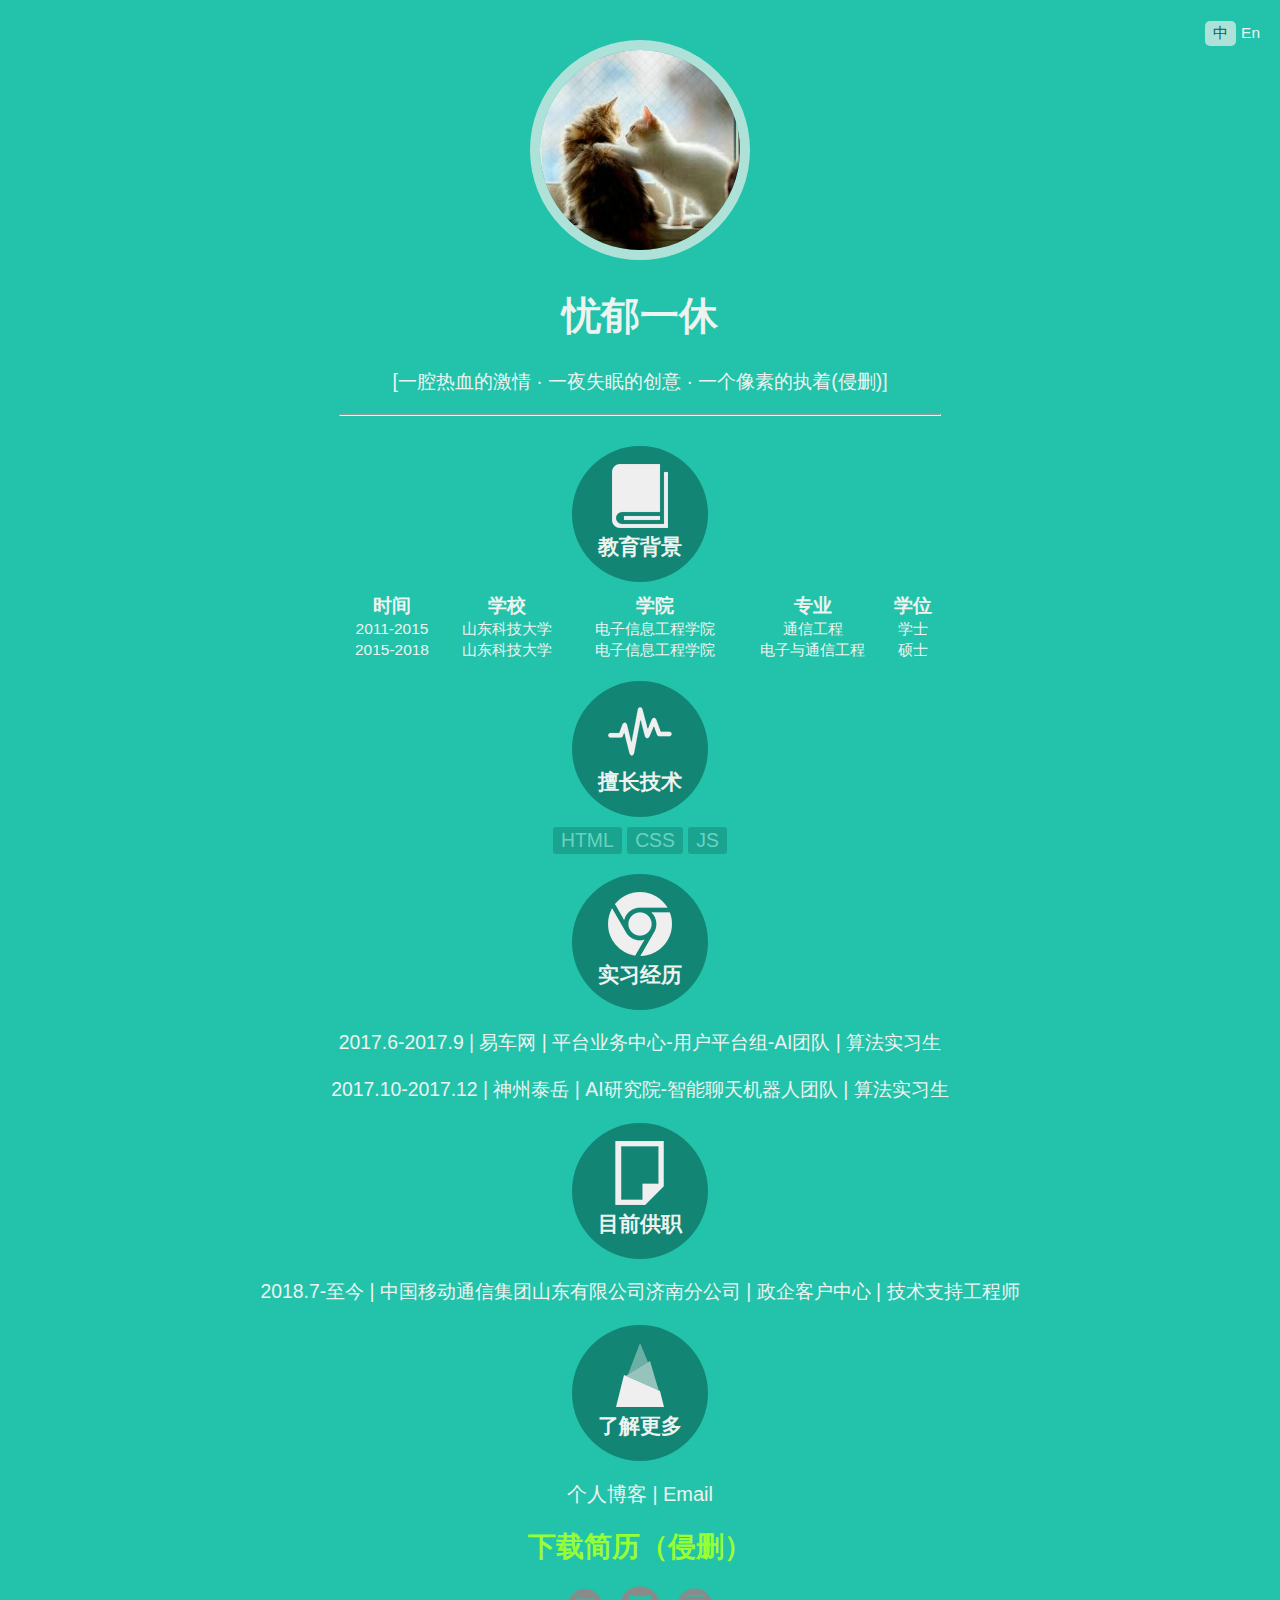
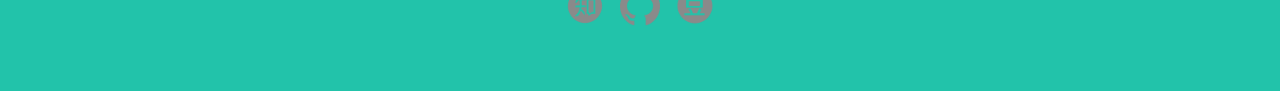
<file: day4/index.html>
<!doctype html>
<html>

<head>
    <meta charset="utf-8">
    <meta name="viewport" content="width=100% initial-scale=1">
    <link rel="stylesheet" href="css/main.css" type="text/css">
    <title>忧郁一休</title>
</head>

<body>
    <div class="index">
        <div class="menu">
            <a class="lang selected" href="#">中</a>
            <a class="lang links" href="http://www.baidu.com">En</a>
        </div>
        <div class="summary">
            <a href="#" class="links"><img src="img/avatar.jpg" id="avatar"></a>
            <h1><a href="https://github.com/youyuyixiu" target="_blank" class="links">忧郁一休</a></h1>
            <p>[一腔热血的激情 · 一夜失眠的创意 · 一个像素的执着(侵删)]</p>
        </div>
        <hr>
        <div class="education">
            <a href="http://www.sdust.edu.cn/" target="_blank" class="links"><img src="img/education.png" alt="山东科技大学">
                <h2>教育背景</h2>
            </a>
            <table class="table" cellpadding="0" cellspacing="0">
                <tr>
                    <th>时间</th>
                    <th>学校</th>
                    <th>学院</th>
                    <th>专业</th>
                    <th>学位</th>
                </tr>
                <tr>
                    <td>2011-2015</td>
                    <td>山东科技大学</td>
                    <td>电子信息工程学院</td>
                    <td>通信工程</td>
                    <td>学士</td>
                </tr>
                <tr>
                    <td>2015-2018</td>
                    <td>山东科技大学</td>
                    <td>电子信息工程学院</td>
                    <td>电子与通信工程</td>
                    <td>硕士</td>
                </tr>
            </table>
        </div>
        <div class="professions">
            <a href="https://developer.mozilla.org/zh-CN/docs/Web" target="_blank" class="links"><img
                    src="img/professions.png" alt="MDN">
                <h2>擅长技术</h2>
            </a>
            <div class="tags">HTML</div>
            <div class="tags">CSS</div>
            <div class="tags">JS</div>
        </div>
        <div class="internship">
            <a href="https://www.zhipin.com/" target="_blank" class="links"><img src="img/internship.png" alt="Boss直聘">
                <h2>实习经历</h2>
            </a>
            <p>2017.6-2017.9 | <a href="http://beijing.bitauto.com/" target="_blank" class="links">易车网</a> |
                平台业务中心-用户平台组-AI团队 | 算法实习生</p>
            <p>2017.10-2017.12 | <a href="https://www.ultrapower.com.cn/portal/ultraWeb.action" target="_blank"
                    class="links">神州泰岳</a> | AI研究院-智能聊天机器人团队 | 算法实习生</p>
        </div>
        <div class="current_position">
            <a href="http://www.10086.cn/index/sd/index_531_531.html" target="_blank" class="links"><img
                    src="img/current_position.png" alt="中国移动">
                <h2>目前供职</h2>
            </a>
            <p>2018.7-至今 | <a href="http://www.10086.cn/index/sd/index_531_531.html" target="_blank"
                    class="links">中国移动通信集团山东有限公司济南分公司</a> | 政企客户中心 | 技术支持工程师</p>
        </div>
        <div class="learn_more">
            <a href="https://github.com/youyuyixiu/ife" target="_blank" class="links"><img src="img/learn_more.png"
                    alt="IFE">
                <h2>了解更多</h2>
            </a>
            <p class="more"><a href="https://blog.csdn.net/youyuyixiu" target="_blank" class="links">个人博客</a></p> | <p
                class="more"><a href="mailto:xiaoshuyi123@163.com" class="links">Email</a></p>
            <h2><a href="Web Front-End Wenli Zhang.pdf" target="_blank" class="links highlight">下载简历（侵删）</a></h2>
            <div class="contact">
                <a class="social" href="https://www.zhihu.com/people/xiao-shu-yi-529/activities" target="_blank" title="Follow me in zhihu"><img src="img/知乎.png"></a>
                <a class="social" href="https://github.com/youyuyixiu" target="_blank" title="Follow me in github"><img src="img/github.png"></a>
                <a class="social" href="https://www.douban.com/people/63749393/" target="_blank" title="Follow me in douban"><img src="img/豆瓣.png"></a>
            </div>
        </div>
    </div>
</body>

</html>
</file>
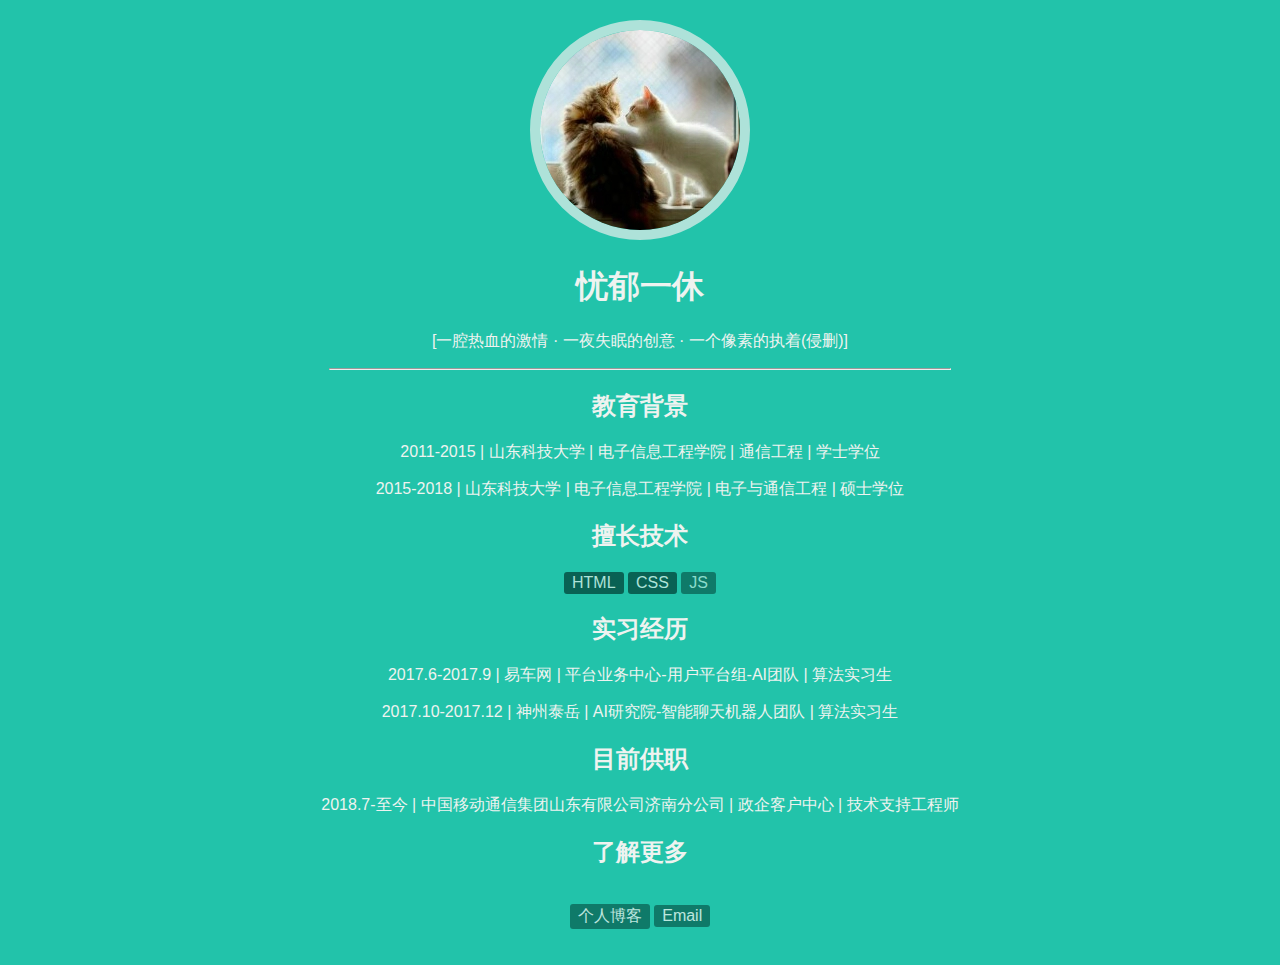
<file: day2/cv-xsy.html>
<!doctype html>
<html>
    <head>
        <meta charset="utf-8">
        <link rel="stylesheet" href="css/main.css" type="text/css">
        <title>忧郁一休</title>
    </head>
    <body>
        <div class="cv">
            <div class="summary">
                <a href="#"><img src="img/avatar.jpg" id="avatar"></a>
                <h1><a href="https://github.com/youyuyixiu" target="_blank" class="links">忧郁一休</a></h1>
                <p>[一腔热血的激情 · 一夜失眠的创意 · 一个像素的执着(侵删)]</p>
            </div>
            <hr>
            <div class="education">
                <h2>教育背景</h2>
                <p>2011-2015 | 山东科技大学 | 电子信息工程学院 | 通信工程 | 学士学位</p>
                <p>2015-2018 | 山东科技大学 | 电子信息工程学院 | 电子与通信工程 | 硕士学位</p>
            </div>
            <div class="professions">
                <h2>擅长技术</h2>
                <div class="tags expert">HTML</div>
                <div class="tags expert">CSS</div>
                <div class="tags familiar">JS</div>
            </div>
            <div class="internship">
                <h2>实习经历</h2>
                <p>2017.6-2017.9 | 易车网 | 平台业务中心-用户平台组-AI团队 | 算法实习生</p>
                <p>2017.10-2017.12 | 神州泰岳 | AI研究院-智能聊天机器人团队 | 算法实习生</p>
            </div>
            <div class="current_position">
                <h2>目前供职</h2>
                <p>2018.7-至今 | 中国移动通信集团山东有限公司济南分公司 | 政企客户中心 | 技术支持工程师</p>
            </div>
            <div class="learn_more">
                <h2>了解更多</h2>
                <p class="more"><a href="https://blog.csdn.net/youyuyixiu" target="_blank" class="links">个人博客</a></p>
                <p class="more"><a href="mailto:xiaoshuyi123@163.com" class="links">Email</a></p>
            </div>
        </div>
    </body>
</html>
</file>
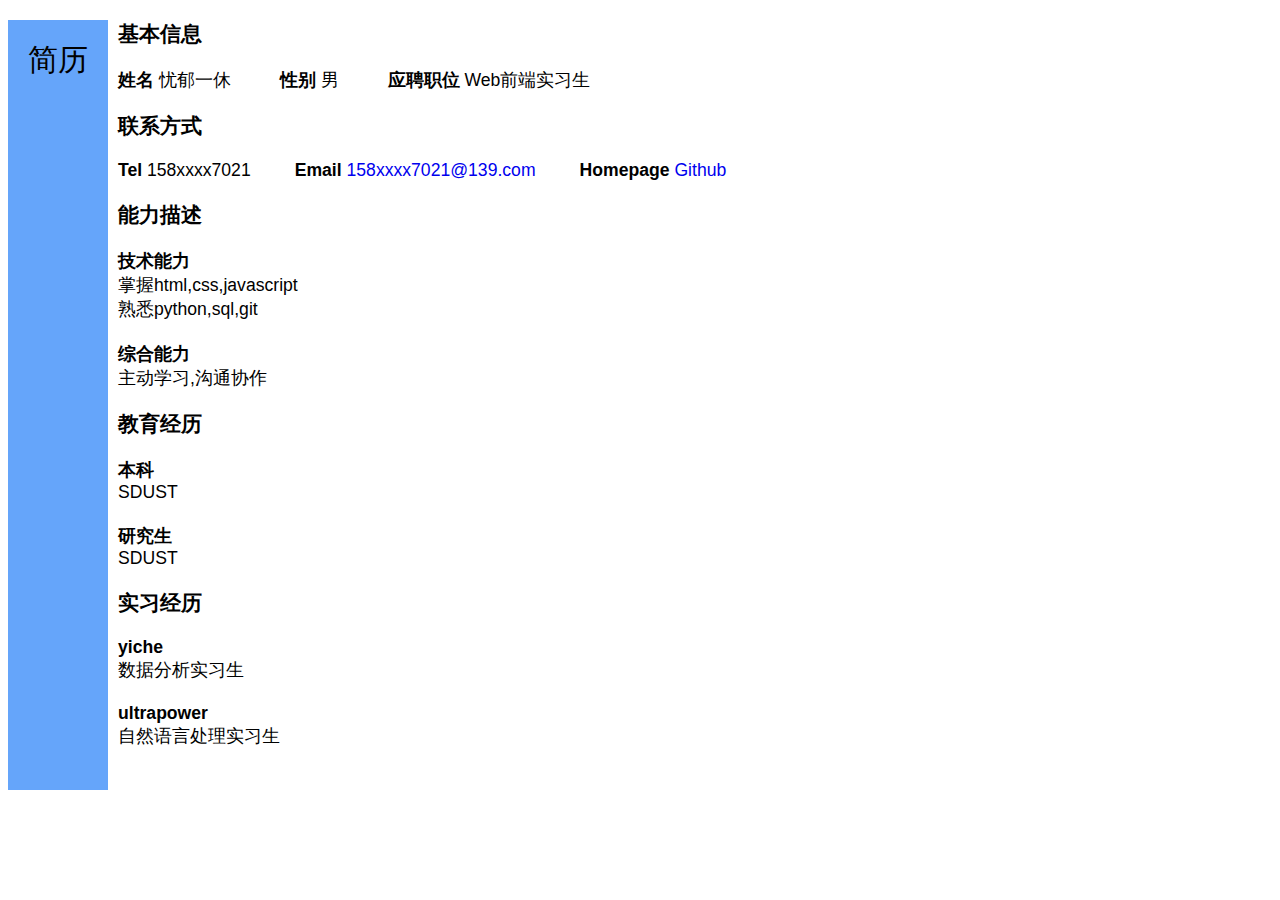
<file: day5/resume.html>
<!doctype html>
<html>

<head>
    <meta charset="utf-8">
    <meta name="viewport" content="width=100% initial-scale=1">
    <link rel="stylesheet" href="css/style_2.css" type="text/css">
    <title>简历</title>
</head>

<body>
    <div id="cv">简历</div>
    <div class="title">基本信息</div>
    <div class="basic_information">
        <span class="subject">姓名</span> 忧郁一休 &nbsp;&nbsp;&nbsp;&nbsp;&nbsp;&nbsp;&nbsp;&nbsp;
        <span class="subject">性别</span> 男 &nbsp;&nbsp;&nbsp;&nbsp;&nbsp;&nbsp;&nbsp;&nbsp;
        <span class="subject">应聘职位</span> Web前端实习生
    </div>

    <div class="title">联系方式</div>
    <div class="contact_me">
        <span class="subject">Tel</span> 158xxxx7021&nbsp;&nbsp;&nbsp;&nbsp;&nbsp;&nbsp;&nbsp;&nbsp;
        <span class="subject">Email</span> <a href="mailto:158xxxx7021@139.com" target="_blank">158xxxx7021@139.com</a>&nbsp;&nbsp;&nbsp;&nbsp;&nbsp;&nbsp;&nbsp;&nbsp;
        <span class="subject">Homepage</span> <a href="https://github.com/youyuyixiu">Github</a>
    </div>

    <div class="title">能力描述</div>
    <div class="capability_description">
        <span class="subject">技术能力</span>
        <br>
        掌握html,css,javascript
        <br>
        熟悉python,sql,git
        <br>
        <br>
        <span class="subject">综合能力</span>
        <br>
        主动学习,沟通协作
    </div>
    
    <div class="title">教育经历</div>
    <div class="education_experience">
        <span class="subject">本科</span>
        <br>
        SDUST
        <br>
        <br>
        <span class="subject">研究生</span>        
        <br>
        SDUST
    </div>

    <div class="title">实习经历</div>
    <div class="project_experience">
        <span class="subject">yiche</span>
        <br>
        数据分析实习生
        <br>
        <br>
        <span class="subject">ultrapower</span>
        <br>
        自然语言处理实习生
    </div>

</body>

</html>
</file>
<file: day4/css/main.css>
html,body {
    margin: 0;
    padding: 0;
    display: block;
    font-family: "Microsoft YaHei",sans-serif;
    font-weight: 400;
    font-size: 1.1em;
    color: #eef3f0;
    background-color: #22C3AA;
    text-align: center;
}

.index {
    padding: 40px;
}

.menu {
    position: absolute;
    top: 20px;
    right: 20px;
}

.lang {
    display: inline-block;
    text-decoration: none;
    color: #096254;
    font-size: 0.8em;
    transition: 0.5s;
}

.lang.selected {
    background-color: #aee2d9;
    padding: 2px 8px;
    border-radius: 5px;
}

.links {
    text-decoration: none;
    color: #eef3f0;
}

.links:hover {
    color: #99ff33;
}

#avatar {
    width: 200px;
    height: 200px;
    border: 10px solid #aee2d9;
    border-radius: 50%;
}

h1 {
    font-size: 2em;
    font-weight: 900;
}

p {
    color: #eef3f0;
}


hr {
    color: #aee2d9;
    width: 50%;
}

div.education a {
    display: inline-block;
    width: 100px;
    height: 100px;
    margin-top: 20px;
    padding: 18px;
    border-radius: 50%;
    background-color: #138574;
}

div.education h2 {
    margin:0;
    font-size: 1.1em;
}


.table {
    width: 50%;
    margin: 0 auto;
    margin-top: 10px;
}

.table tr:hover {
    background-color: #138574;
    transition: 0.1s;
}

.table td {
    font-size: 0.8em;
}

div.professions a {
    display: block;
    margin:0 auto;
    width: 100px;
    height: 100px;
    margin-top: 20px;
    padding: 18px;
    border-radius: 50%;
    background-color: #138574;
}

div.professions h2 {
    margin:0;
    font-size: 1.1em;
}

.tags{
    display: inline-block;
    background-color: #138574;
    color: #aee2d9;
    border-radius: 3px;
    margin-top: 10px;
    padding: 2px 8px;
    opacity: 0.5;
}

.tags:hover {
    background-color: #096254;
    color: #99ff33;
}

div.internship>a {
    display: block;
    margin:0 auto;
    width: 100px;
    height: 100px;
    margin-top: 20px;
    padding: 18px;
    border-radius: 50%;
    background-color: #138574;
}

div.internship h2 {
    margin:0;
    font-size: 1.1em;
}

div.current_position>a {
    display: block;
    margin:0 auto;
    width: 100px;
    height: 100px;
    margin-top: 20px;
    padding: 18px;
    border-radius: 50%;
    background-color: #138574;
}

div.current_position h2 {
    margin:0;
    font-size: 1.1em;
}

div.learn_more>a {
    display: block;
    margin:0 auto;
    width: 100px;
    height: 100px;
    margin-top: 20px;
    margin-bottom: 20px;
    padding: 18px;
    border-radius: 50%;
    background-color: #138574;
}

div.learn_more h2 {
    margin:0;
    font-size: 1.1em;
}

.learn_more>.more {
    display: inline;
    font-size: 20px;
} 

.highlight {
    display: inline-block;
    margin-top: 20px;
    font-size: 28px;
    color: #99ff33;
}

.highlight:hover {
    color: #138574;
}

.social img {
    margin: 20px 5px;
    width: 40px;
    height: 40px;
}
</file>
<file: day2/css/main.css>
body {
    margin: 0;
    padding: 0;
    text-align: center; 
    background-color: #22c3aa;
    color: #eef3f0;
    font-family: "Microsoft YaHei",sans-serif;
}

.cv {
    padding: 20px;
}

#avatar {
    width: 200px;
    height: 200px;
    border: 10px solid #aee2d9;
    border-radius: 50%;
}

.links {
    text-decoration: none;
    color: #eef3f0;
}

.links:hover {
    color: #aee2d9;
}

hr {
    color: #aee2d9;
    width: 50%;
}

.tags{
    display: inline-block;
    background-color: #096254;
    color: #aee2d9;
    border-radius: 3px;
    padding: 2px 8px;
    opacity: 0.5;
}

.expert {
    opacity: 1;
}

.familiar {
    opacity: 0.75;
}

.more {
    display: inline-block;
    background-color: #096254;
    color: #aee2d9;
    border-radius: 3px;
    padding: 2px 8px;
    opacity: 0.75;
}

.more:hover {
    opacity: 1;
}
</file>
<file: day5/css/style_2.css>
html {
    font-family: "Microsoft YaHei",sans-serif;
    font-weight: 500;
    font-size: 1.1em;
}

#cv {
    float: left;
    width: 100px;
    height: 750px;
    text-align: center;
    font-size: 30px;
    background-color: #65A5FA;
    padding-top: 20px;
    margin-right: 10px;
}

div.title {
    font-size: 1.2em;
    font-weight: bold;
    margin: 20px 0;
}

span.subject {
    font-weight: bold;
}

a {
    text-decoration: none;
}
</file>
